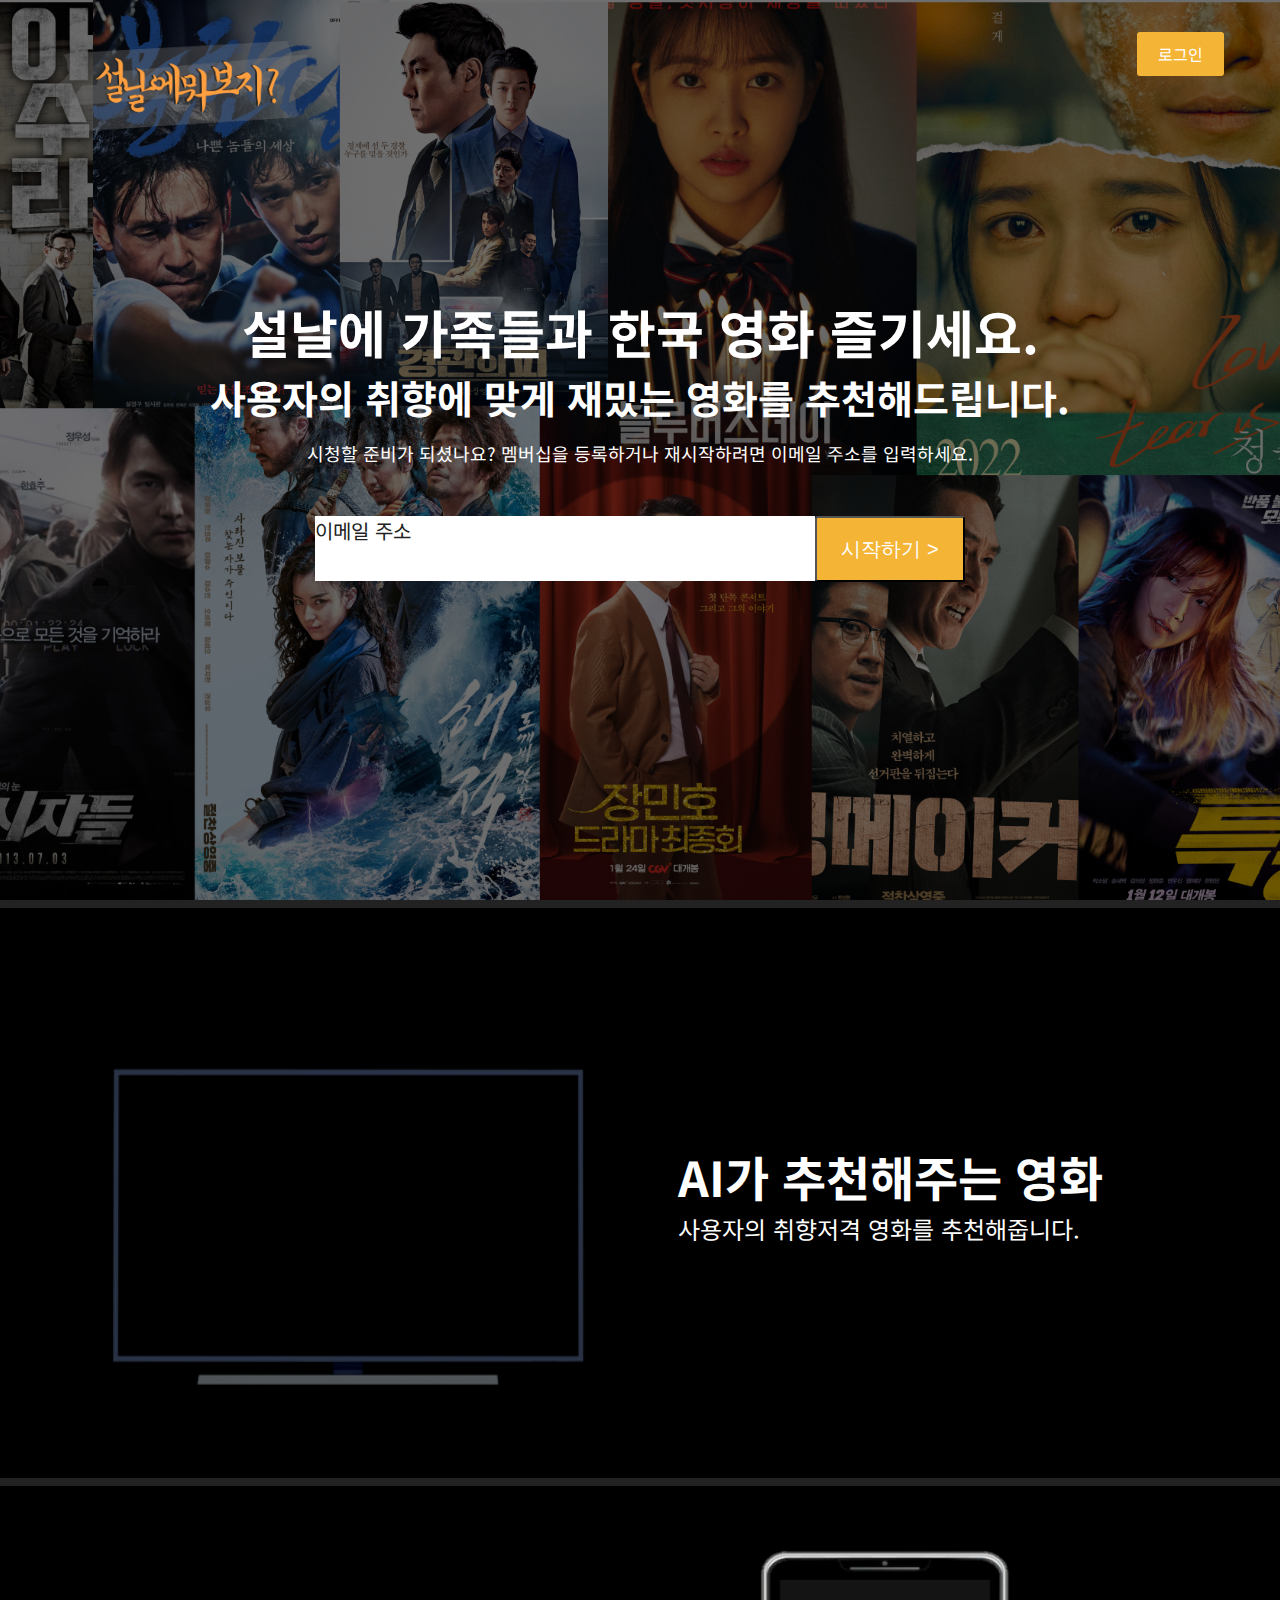
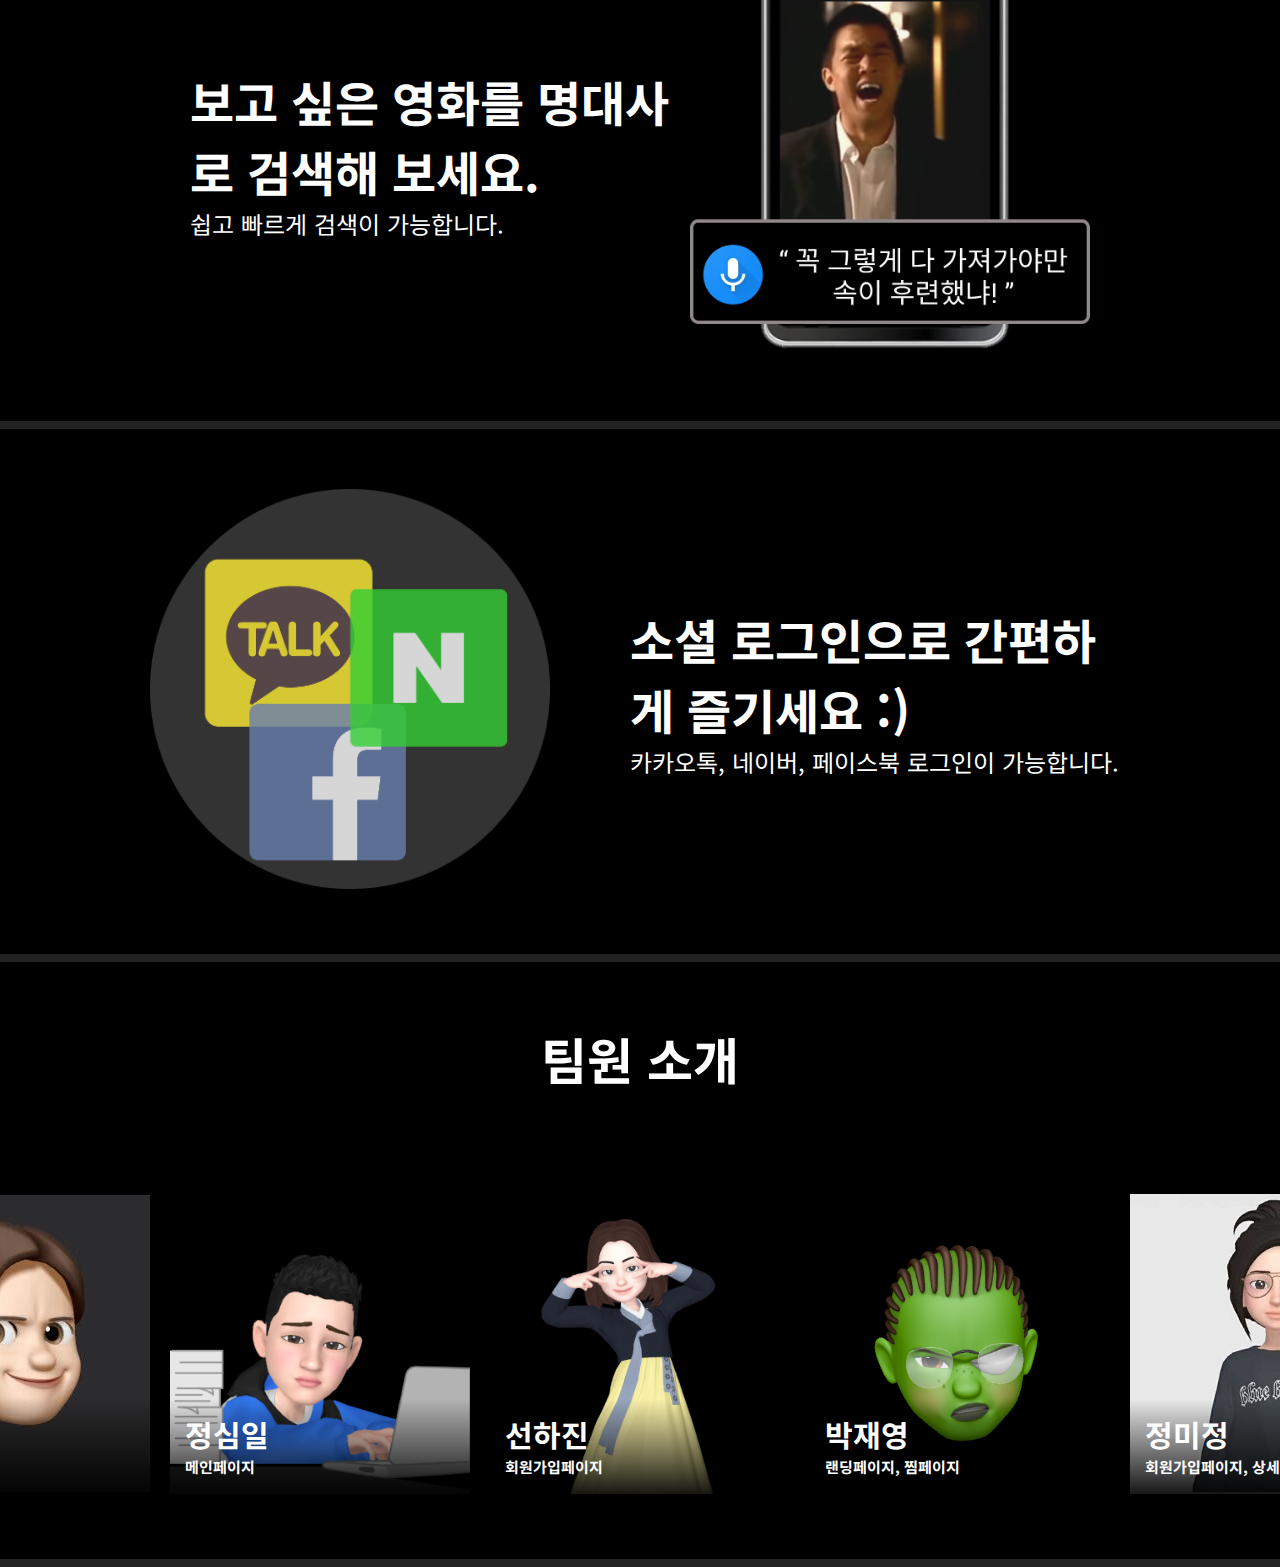
<file: templates/index.html>
<!DOCTYPE html>
<html lang="ko">
<head>
    <meta charset="UTF-8">
    <title>설날에뭐보지</title>
    <link rel="stylesheet" href="../static/css/index.css">
    <link rel="icon" href="../static/icon/favicon.ico" type="image/x-icon">


</head>
<body>
    <div class="card1">
        <div class="head">
            <img src="../static/img/logo.png" class="head-logo">
            <a href="/login" class="btn">로그인</a>
        </div>
        <div class="card1-content">
            <h1 class="card-content-title">설날에 가족들과 한국 영화 즐기세요.</h1>
            <h2 class="card-content-subtitle">사용자의 취향에 맞게 재밌는 영화를 추천해드립니다.</h2>
            <p>시청할 준비가 되셨나요? 멤버십을 등록하거나 재시작하려면 이메일 주소를 입력하세요.</p>
        
            <form class="card1-form">
                <div class="email">
                    <label for="form-email" class="email-text">이메일 주소</label>
                    <input type="email"
                    id="form-email"
                    name="email"
                    value=""
                    tabindex="0"
                    autocomplete="email"
                    maxlength="50"
                    minlength="5">
                    
                </div>
                
                <button type="submit" class="btn submit-btn">시작하기 ></button>
            </form>
        </div>
    </div>
    <!-- AI 추천 기능  -->
    <div class="card card2">
        <div class="card2-content">
            <img class="card2-imgbox" src="../static/img/tv.png">
        </div>
        <div class="card2-text">
            <h1 class="card-text-title">AI가 추천해주는 영화</h1>
            <h2 class="card-text-subtitle">사용자의 취향저격 영화를 추천해줍니다.</h2>
        </div>
    </div>
    <!-- 음성 검색  -->
    <div class="card card3">
        <div class="card3-text">
            <h1 class="card-text-title">보고 싶은 영화를 명대사로 
                검색해 보세요.</h1>
            <h2 class="card-text-subtitle">쉽고 빠르게 검색이 가능합니다.</h2>
        </div>
        <div class="card3-content">
            <img class="card3-img" src="../static/img/card_content.png">
        </div>
    </div>
    <!-- SNS login -->
    <div class="card card4">
        <div class="card4-content">
            <img class="card4-img" src="../static/img/sns.png">
        </div>
        <div class="card4-text">
            <h1 class="card-text-title">소셜 로그인으로 간편하게 즐기세요 :)</h1>
            <h2 class="card-text-subtitle">카카오톡, 네이버, 페이스북 로그인이 가능합니다.</h2>
        </div>
    </div>
    <!-- 팀원 소개 -->
    <div class="card card5">
        <h1 class="card5-title">팀원 소개</h1>
        <ul class="team">
            <li class="team-item">
                <div class="profile">
                    <img src="../static/img/center.png">
                    <div class="profile-content">
                        <h2>최중재<span>로그인 페이지, AI</span></h2>
                        <p>뭉치면 살고, 흩어지면 죽는다. '붐~'</p>
                    </div>
                </div>
            </li>
            <li class="team-item">
                <div class="profile">
                    <img src="../static/img/one.png">
                    <div class="profile-content">
                        <h2>정심일<span>메인페이지</span></h2>
                        <p>안녕하세요 정심일입니다</p>
                    </div>
                </div>
            </li>
            <li class="team-item">
                <div class="profile">
                    <img src="../static/img/line.gif">
                    <div class="profile-content">
                        <h2>선하진<span>회원가입페이지</span></h2>
                        <p>안녕하세요 선하진입니다</p>
                    </div>
                </div>
            </li>
            <li class="team-item">
                <div class="profile">
                    <img src="../static/img/zero.png">
                    <div class="profile-content">
                        <h2>박재영<span>랜딩페이지, 찜페이지</span></h2>
                        <p>즐거웠습니다 :)</p>
                    </div>
                </div>
            </li>
            <li class="team-item">
                <div class="profile">
                    <img src="../static/img/me.jpg">
                    <div class="profile-content">
                        <h2>정미정<span>회원가입페이지, 상세페이지</span></h2>
                        <p>안녕하세요 정미정입니다</p>
                    </div>
                </div>
            </li>
        </ul>

    </div>



    <script>
        // var slideIndex = 0;
        // carousel();

        // function carousel() {
        //     var i;
        //     var x = document.getElementsByClassName("mySlides");
        //     for (i = 0; i < x.length; i++) {
        //     x[i].style.display = "none";
        //     }
        //     slideIndex++;
        //     if (slideIndex > x.length) {slideIndex = 1}
        //     x[slideIndex-1].style.display = "block";
        //     setTimeout(carousel, 4000); // Change image every 2 seconds
        // }
    </script>

</body>
</html>
</file>
<file: static/css/index.css>
/* reset */
@import url('https://fonts.googleapis.com/css2?family=Noto+Sans+KR&display=swap');

* {
    padding: 0;
    margin: 0;
}

a {
    text-decoration: none;
}

p {
    font-size: large;
}

li {
    list-style-type: none;
}


/* layout */

html {
    font-size: 16px;
}


body {
    color: white;
    font-family: 'Noto Sans KR', sans-serif;
    background-color: black;
}


.card1 {
    height: 100vh;
    background: url('/static/img/b1.png') center center / cover no-repeat;
    border-bottom: 8px solid #222;
}

.card1 .head {
    position: relative;
    z-index: 10;
    padding-top: 2rem;
    padding-bottom: 100px;
    margin: 0 3.5rem;
    display: flex;
    align-items: flex-start;
}

.head-logo {
    width: 20vw;
    height: auto; 
    margin-right: auto;
}

.card1 .btn {
    border-radius: 3px;
    padding: 10px 21px;
    background-color: #F4B436;
    color: white;
}

.card1-content {
    font-weight: 400;
    font-size: 1.625rem;
    padding: 50px;
    z-index: 1;
    text-align: center;
    position: relative;
}
.card1-content-title {
    font-size: 4rem;
    margin: 50px;
}

.card1-content p {
    margin-top: 15px;
}

.card1-content-subtitle {
    font-size: 1.3rem;
    font-weight: 400;
    margin: 50px;
}

.card1-form {
    padding: 50px;
    display: flex;
    justify-content: center;
    
}

.card1-form .email {
    display: flex;
    flex-direction: column;
}

.card1-form .email-text {
    font-size: 20px;
    width: 500px;
    height: 40px;
    background-color: white;
    color: #222;
    text-align: left;
}




#form-email {
    padding-left: 10px;
    padding-top: 5px;
    padding-bottom: 5px;
    border: 0;
}

.card1-form .submit-btn {
    font-size: 20px;
    width: 150px;
    height: 65.5px;
}



.card {
    border-bottom: 8px solid #222;
    height: 100%;
    padding: 60px 0;
}

.card-text-title {
    font-size: 3rem;
}

.card-text-subtitle {
    font-size: 1.5rem;
    font-weight: 400;
}


.card2 {
    display: flex;
    flex-wrap: wrap;
    align-items: center;
    justify-content: center;

}

.card2-content {
    margin-top: 50px;
    display: flex;
}

.card2-text {
    padding: 80px;

}


.card2-imgbox {
    width: 500px;
    height: 400px;
}

.card2-slide {
    position: absolute;
    top: 8.3%;
    right: 1.5%;
    width: 458px;
    height: 280px;
}



.card3 {
    display: flex;
    flex-wrap: wrap;
    align-items: center;
    justify-content: center;

}

.card3-text {
    width: 500px;
}

.card3-text {
    width: 500px;
}

.card3-img {
    width: 400px;
}


.card4 {
    display: flex;
    flex-wrap: wrap;
    align-items: center;
    justify-content: center;

}

.card4-text {
    width: 500px;
}


.card4-img {
    width: 400px;
    margin-right: 80px; 
}

.card5 {

    display: flex;
    justify-content: center;
    align-items: center;
    flex-direction: column;
}

.card5-title {
    font-size: 50px;
    padding-bottom: 100px;
}


.team {
    display: flex;
    justify-content: center;
    align-items: center;

}

.team-item {
    flex-basis: 300px;
    flex-shrink: 0;
    transition: all .4s;
    margin: 0 10px;
}

.team-item:hover {
    flex-basis: 400px;
    margin: 0 30px;
}

.team-item:hover .profile-content p {
    max-height: 100px;
    opacity: 1;
}

.team-item img {
    width: 100%;
    
}

.profile {
    position: relative;
    overflow: hidden;
}

.profile:before {
    content : ' ';
    /* Permalink - use to edit and share this gradient: https://colorzilla.com/gradient-editor/#000000+0,000000+100&0+0,0.95+100 */
    background: -moz-linear-gradient(top,  rgba(0,0,0,0) 0%, rgba(0,0,0,0.95) 100%); /* FF3.6-15 */
    background: -webkit-linear-gradient(top,  rgba(0,0,0,0) 0%,rgba(0,0,0,0.95) 100%); /* Chrome10-25,Safari5.1-6 */
    background: linear-gradient(to bottom,  rgba(0,0,0,0) 0%,rgba(0,0,0,0.95) 100%); /* W3C, IE10+, FF16+, Chrome26+, Opera12+, Safari7+ */
    filter: progid:DXImageTransform.Microsoft.gradient( startColorstr='#00000000', endColorstr='#f2000000',GradientType=0 ); /* IE6-9 */

    position:absolute;
    left:0;
    right:0;
    bottom: 0;
    height:100px;
}

.profile-content {
    position: absolute;
    left: 0;
    bottom: 0;
    padding: 15px
    
}

.profile-content h2 {
    font-size: 30px;
}

.profile-content h2 span {
    display: block;
    font-size: 15px;
}

.profile-content p {
    max-height: 0;
    overflow: hidden;
    font-size: 13px;
    min-width: 150px;
    transition: all .4s;
    transition-delay: .4s;
    margin-top: 0.5em;
}
</file>
